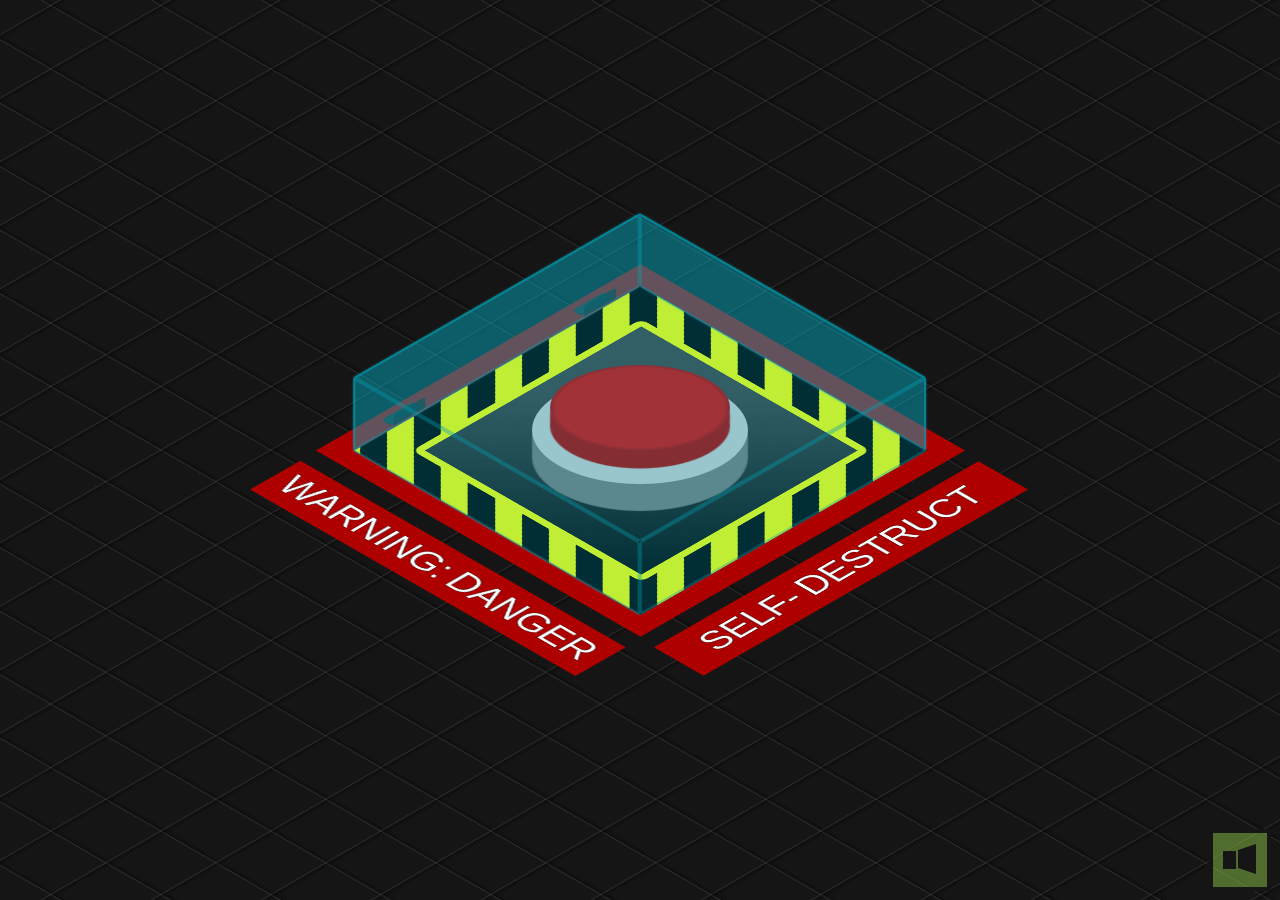
<file: warningcr/index.html>
<!DOCTYPE html>
<html lang="vi">
<head>
    <meta charset="UTF-8">
    <meta http-equiv="X-UA-Compatible" content="IE=edge">
    <meta name="viewport" content="width=device-width, initial-scale=1.0">
    <title>My Love</title>
    <link rel="stylesheet" href="main.css">
    <link rel="Website Icon" href="pngegg (1).png" type="png">
</head>
<body>
    <div class="grid"></div>

    <div class="warning"></div>

    <div class="base">
        <button id="activate">
            <span></span>
        </button>
    </div>

    <div class="box opened" id="cover">
        <div></div>
        <div></div>
        <div></div>
        <div></div>
        <div></div>
        <div></div>
        <span></span><span></span>
    </div>

    <div class="hinges"></div>

    <div class="text">
        SELF-&thinsp;DESTRUCT
    </div>
    
    <div id="panel2">
        <div id="msg">YOUR ANSWER IS FALSE</div>
        <span id="again">AGAIN PLEASE</span>
    </div>


    <div id="panel">
        <div id="msg">ANSWER NOW</div>
        <div id="time">9</div>
        <span id="abort"><a href="index2.html">YES</a></span>
        <span id="no">NO</span>
        <span id="detonate">Bấm Yes kìa ngu thế</span>
    </div>

    <div id="turn-off"></div>
    <div id="closing"></div>

    <div id="restart"><button id="reload"></button></div>

    <div id="mute"></div>

    <audio id="alarm">
        <source src="y2mate.com - Nhạc Chuông    tiếng còi cảnh báo.mp3" type="audio/mpeg">
    </audio>
    
    <script src="main.js"></script>

</body>
</html>
</file>
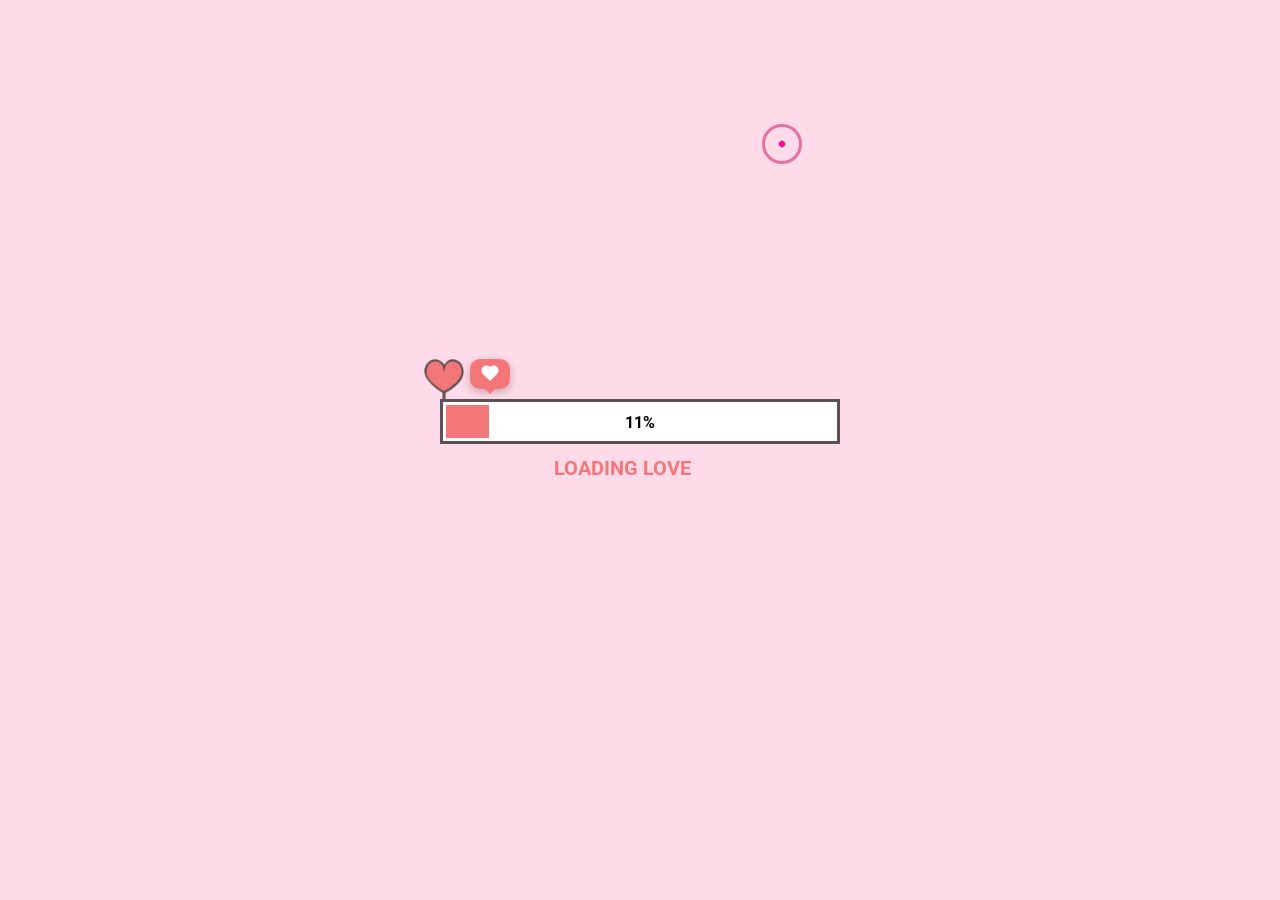
<file: index2.html>
<!DOCTYPE html>
<html lang="en">
<head>
    <meta charset="UTF-8">
    <meta name="viewport" content="width=device-width, initial-scale=1.0">
    <link rel="stylesheet" href="style1.css">
    <script src="app.js" defer></script>
    <title>Love</title>
</head>
<body class="post-template-default single single-post postid-12802 single-format-standard"data-aos-easing="ease" data-aos-duration="400" data-aos-delay="0">
    <div class="mouse-cursor cursor-outer cursor-hover" style="visibility: visible; transform: translate(781px, 143px);"></div>
    <div class="mouse-cursor cursor-inner cursor-hover"  style="visibility: visible; transform: translate(781px, 143px);"></div>
    
    <div class="loading">
        <div class="boxHeartImg">
            <div class="heartItem item1">
                <img src="./image1/heart.png" alt="">
            </div>
            <div class="heartItem item2">
                <img src="./image1/heart.png" alt="">
            </div>              
            <div class="heartItem item3">
                <img src="./image1/heart.png" alt="">
            </div>
        </div>
        <div class="heartBox">
            <div class="heart"></div>
        </div>
        <div class="progress-bar">
            <div class="progress"></div>
            <div class="percent">100%</div>
        </div>
        <h2 class="textBox">
            <span class="textLoad">loading love</span>
            <span class="cricle1">.</span>
            <span class="cricle2">.</span>
            <span class="cricle3">.</span>
        </h2>
        <div class="buttonCLick">
            <img src="./image1/cursor.png" alt="">
            <div class="button">
                <p class="textBtn"></p>
            </div>
        </div>
    </div>
</body>
<script>
    document.addEventListener("mousemove", function(event) {
    var outerCursor = document.querySelector(".cursor-outer");
    var innerCursor = document.querySelector(".cursor-inner");

    outerCursor.style.transform = "translate(" + event.clientX + "px, " + event.clientY + "px)";
    innerCursor.style.transform = "translate(" + event.clientX + "px, " + event.clientY + "px)";
});

document.addEventListener("mouseover", function(event) {
    var hoverCursor = document.querySelectorAll(".cursor-hover");

    hoverCursor.forEach(function(cursor) {
        cursor.classList.add("cursor-hover");
    });
});

document.addEventListener("mouseout", function(event) {
    var hoverCursor = document.querySelectorAll(".cursor-hover");

    hoverCursor.forEach(function(cursor) {
        cursor.classList.remove(".cursor-hover");
    });
});
</script>
</html>
</file>
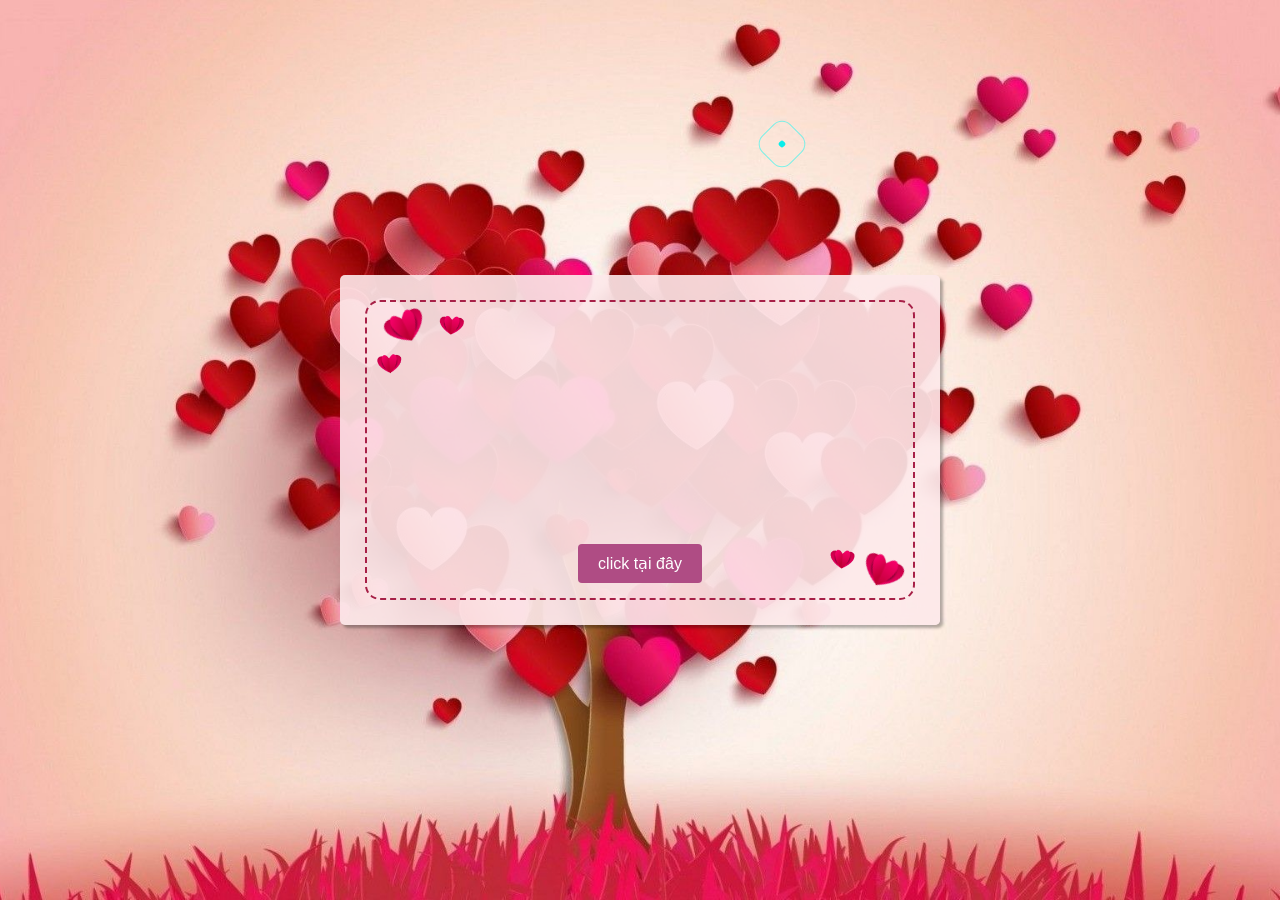
<file: mail.html>
<!DOCTYPE html>
<html lang="en">
<head>
    <meta charset="UTF-8">
    <meta http-equiv="X-UA-Compatible" content="IE=edge">
    <meta name="viewport" content="width=device-width, initial-scale=1.0">
    <link rel="website icon" type="png" href="image/traitym.png">
    <link rel="stylesheet" href="mail.css">
    <title>Gửi em!</title>
    <link rel="stylesheet" href="https://cdnjs.cloudflare.com/ajax/libs/font-awesome/6.3.0/css/all.min.css" integrity="sha512-SzlrxWUlpfuzQ+pcUCosxcglQRNAq/DZjVsC0lE40xsADsfeQoEypE+enwcOiGjk/bSuGGKHEyjSoQ1zVisanQ==" crossorigin="anonymous" referrerpolicy="no-referrer" />
</head>
<body class="post-template-default single single-post postid-12802 single-format-standard"data-aos-easing="ease" data-aos-duration="400" data-aos-delay="0"> 
    <div class="mouse-cursor cursor-outer cursor-hover" style="visibility: visible; transform: translate(781px, 143px);"></div>
    <div class="mouse-cursor cursor-inner cursor-hover"  style="visibility: visible; transform: translate(781px, 143px);"></div>

    <div class="warpper preloading">
        <div class="box">
            <div class="mail">
                <div class="heart">
                    <img src="image/tym.png" alt="">
                    <img src="image/tym.png" alt="">
                    <img src="image/tym.png" alt="">
                    <img src="image/tym.png" alt="">
                    <img src="image/tym.png" alt="">
                </div>
                <div class="content">
                    <div class="title">
                        <h2>Gửi em!</h2>
                    </div>
                    <p>
                        Cậu vẫn luôn không biết được tình cảm tôi 
                        dành cho cậu. Tôi thích cậu có trời biết,
                         đất biết, mọi người đều biết chỉ có riêng 
                         câu là không biết, cậu có bao giờ nghĩ cậu
                          ngốc nghếch lắm không? Lúc cậu vui, cậu sẽ 
                          nói chuyện vui vẻ với tôi, lúc cậu buồn thì 
                          tôi lại chẳng dám hé răng nửa lời hỏi han. Làm 
                          bạn với cậu là điều mà tôi hận nhất trong cuộc đời. 
                          Tới bao giờ tôi mới có đủ can đảm phá vỡ cái vỏ bọc 
                          mang tên tình bạn này mà bày tỏ tình cảm của tôi với cậu?
                    </p>
                    <button class="custom-button" class="animate-button"
                     style="display:block; margin:0 auto;">click tại đây</button>
                </div>
            </div>
        </div>
        <div class="loader-wrapper">
            <div class="loader">
                <div class="inner one" style="--i:1;"></div>
                <div class="inner two" style="--i:1;"></div>
                <div class="inner three" style="--i:1;"></div>
                <div class="box-heart">
                    <div class="heartLoader"></div>
                </div>
            </div>
        </div>
    </div>
    <audio src="sound/Chi-Muon-Ben-Em-That-Gan.mp3" autoplay></audio>
</body>
<script type="text/javascript" src="https://code.jquery.com/jquery-3.6.3.min.js"></script>
    <script>
        $(window).on('load', function(event){
        $('body').removeClass('preloading');
        $('.loader-wrapper').delay(1000).fadeOut('fast');
    });
    </script>
    <script>
        document.addEventListener("mousemove", function(event) {
        var outerCursor = document.querySelector(".cursor-outer");
        var innerCursor = document.querySelector(".cursor-inner");
    
        outerCursor.style.transform = "translate(" + event.clientX + "px, " + event.clientY + "px)";
        innerCursor.style.transform = "translate(" + event.clientX + "px, " + event.clientY + "px)";
    });
    
    document.addEventListener("mouseover", function(event) {
        var hoverCursor = document.querySelectorAll(".cursor-hover");
    
        hoverCursor.forEach(function(cursor) {
            cursor.classList.add("cursor-hover");
        });
    });
    
    document.addEventListener("mouseout", function(event) {
        var hoverCursor = document.querySelectorAll(".cursor-hover");
    
        hoverCursor.forEach(function(cursor) {
            cursor.classList.remove(".cursor-hover");
        });
    });
    </script>
    <script src="script.js"></script>
</html>
</file>
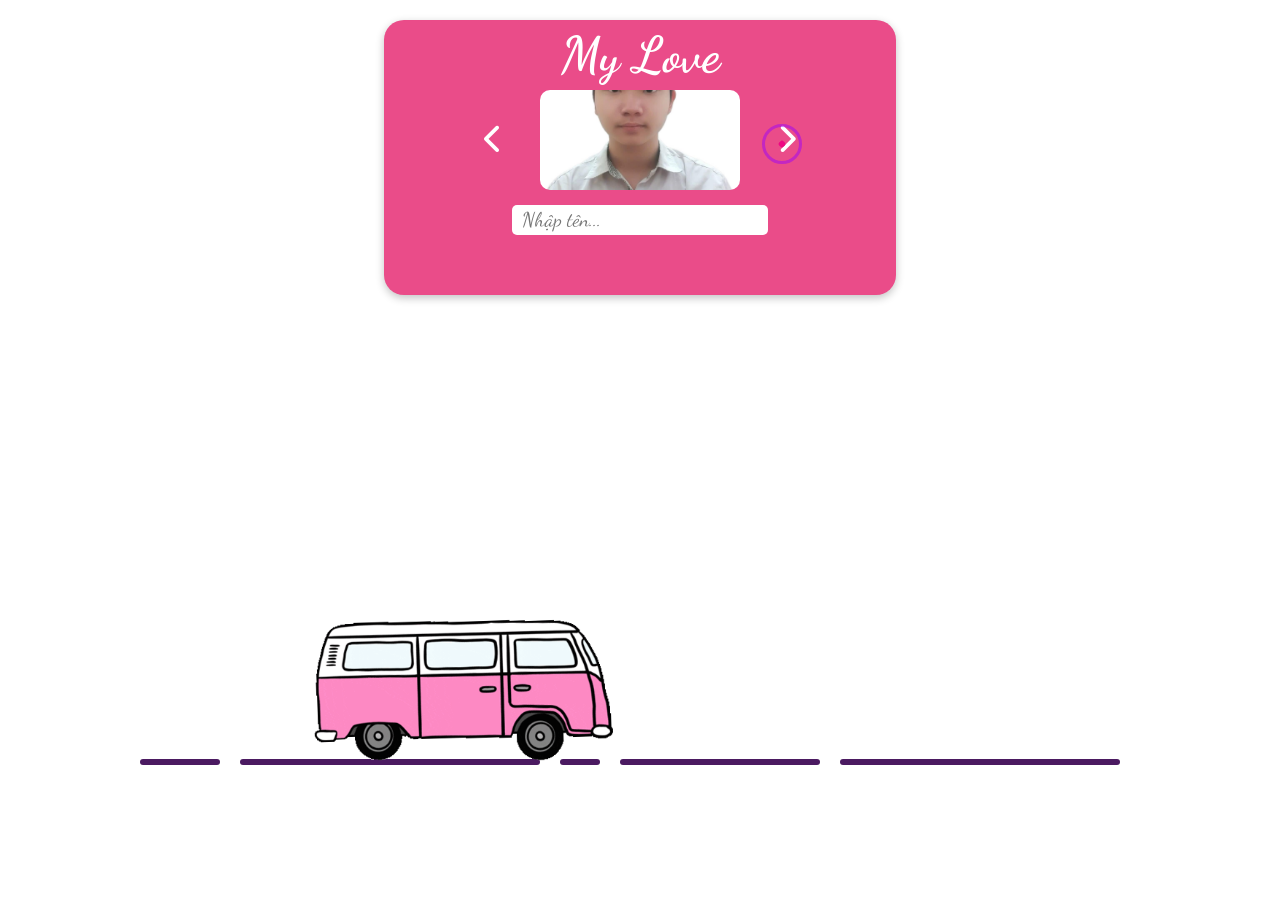
<file: love/love.html>
<!DOCTYPE html>
<html lang="en">
<head>
    <meta charset="UTF-8">
    <meta name="viewport" content="width=device-width, initial-scale=1.0">
    <link rel="stylesheet" href="love.css">
    <title>Love</title>
    <link rel="stylesheet" href="https://cdnjs.cloudflare.com/ajax/libs/font-awesome/6.4.2/css/all.min.css" integrity="sha512-z3gLpd7yknf1YoNbCzqRKc4qyor8gaKU1qmn+CShxbuBusANI9QpRohGBreCFkKxLhei6S9CQXFEbbKuqLg0DA==" crossorigin="anonymous" referrerpolicy="no-referrer" />
</head>
<body class="post-template-default single single-post postid-12802 single-format-standard"data-aos-easing="ease" data-aos-duration="400" data-aos-delay="0">
    <div class="mouse-cursor cursor-outer cursor-hover" style="visibility: visible; transform: translate(781px, 143px);"></div>
    <div class="mouse-cursor cursor-inner cursor-hover"  style="visibility: visible; transform: translate(781px, 143px);"></div>

    <div class="wrapper">
        <!-- <img src="../thư love.png" alt=""> -->
        <div class="formInput">
            <div class="boxHands">
                <div class="handsCat">
                    <img src="../image1/handsCat.png" alt="">
                </div>
                <h1>My Love</h1>
            </div>
            <div class="boxSlider">
                    <div class="listSlider">
                        <div class="slider">
                            <img src="../image1/image.jpg" alt="">  <!-- thay ảnh muốn thay -->
                        </div>
                        
                        <div class="slider">
                            <img src="../image1/368575094_313880778261471_1439238047691705547_n.png" alt="">  <!-- thay ảnh muốn thay -->
                        </div>

                        <div class="slider">
                            <img src="../image1/396419832_344855244729845_1848420958980414552_n.png" alt="">  <!-- thay ảnh muốn thay -->
                        </div>
                        <div class="slider">
                            <img src="../image1/f06a8e9c7ee5d7bb8ef4.jpg" alt="">  <!-- thay ảnh muốn thay -->
                        </div>
                        <div class="slider">
                            <img src="../image1/6b3bcc63cac71d9944d6.jpg" alt="">  <!-- thay ảnh muốn thay -->
                        </div>
                        
                        <div class="slider">
                            <img src="../image1/512d73a0504b8615df5a (1).jpg" alt="">  <!-- thay ảnh muốn thay -->
                        </div>

                        <div class="slider">
                            <img src="../image1/Screenshot 2023-11-12 193209.png" alt="">  <!-- thay ảnh muốn thay -->
                        </div>
                        <div class="slider">
                            <img src="../image1/Screenshot 2023-11-12 193616.png" alt="">  <!-- thay ảnh muốn thay -->
                        </div>
                    </div>
                <div class="left">
                    <i class="fa-solid fa-chevron-left"></i>
                </div>
                <div class="right">
                    <i class="fa-solid fa-chevron-right"></i>
                </div>
            </div>
            <div class="boxHandsInput">
                <div class="handsCatImgInput">
                    <img src="../image1/handsCat.png" alt="">
                </div>
                <input type="text" id="inputField" placeholder="Nhập tên..." readonly>
            </div>
            <div class="buttonLove">
                <div class="cricleBtn"></div>
                <div class="button"></div>
            </div>
        </div>
        <div class="boxLine">
            <div class="boxCar">
                <img src="../image1/car.gif" alt="">
            </div>
            <div class="boxHeart">
                <div class="heart1"></div>
                <div class="heart2"></div>
                <div class="heart3"></div>
                <div class="heart4"></div>
                <div class="heart5"></div>
                <div class="heart6"></div>
            </div>
            <div class="ground-line">
                <div>
                    <span class="line1"></span>
                    <span class="line2"></span>
                    <span class="line3"></span>
                    <span class="line4"></span>
                    <span class="line5"></span>
                    <span class="line1"></span>
                    <span class="line2"></span>
                    <span class="line3"></span>
                    <span class="line4"></span>
                    <span class="line5"></span>
                </div>
              </div>
        </div>
    </div>
    <div class="loadingLove">
        <div class="rhombus">
            <div class="circle1"></div>
            <div class="circle2"></div>
        </div>
    </div>

    <div class="wrapperLetterForm">
        <div class="boxLetter">
            <i class="fa-solid fa-xmark"></i>
            <div class="formLetter">
                <div class="heartLetter">
                    <div class="heartLetterItem"></div>
                </div>
                <div class="heartLetter">
                    <div class="heartLetterItem"></div>
                </div>
                
                <div class="wrapperLetter">
                    <div class="giftbox">
                        <div class="img">
                            <img src="../image1/giftbox.png" alt="">
                        </div>
                    </div>
                    <div class="textLetter">
                        
                        <h2></h2>
                        <p class="contentLetter"></p>
                        <div class="heartAnimation">
                            <img src="../image1/heartAnimation.gif" alt="">
                        </div>
                        <button class="codepro-bubbly-button" target="blank" title="nguyentien" onclick="window.open('../warningcr/index.html')">Ở đây có bất ngờ nha<33</button> <!-- đường link dẫn nút button(warningcr)-->
                     -----------------------------
                     <button class="codepro-bubbly-button" target="blank" title="nguyentien" onclick="window.open('../pháo hoa/index.html')">Muốn xem pháo hoa không nè!!!</button> <!-- đường link dẫn nút button(code pháo hoa)-->
                    </div>
                    <div class="mewmew1">
                        <img src="../image1/mewmew.gif" alt="">
                    </div>
                    <div class="mewmew2">
                        <img src="../image1/mewmew.gif" alt="">
                    </div>
                </div>
            </div>
            <div class="before"></div>
        </div>
    </div>
    <audio src="../sound/See-Tinh.mp3" autoplay></audio>
</body>
<script>
    button.addEventListener("click", function(){
    button.style.transform = "scale(0.8)";
    setTimeout(()=>{
        button.style.transform = "scale(1)";
        window.location.href = "./warningcr/index.html"
    },200)
})
</script>
<script>
    var animateButton = function(e) {
	e.preventDefault;
	e.target.classList.remove('animate');
	e.target.classList.add('animate');
	setTimeout(function() {
		e.target.classList.remove('animate');
	}, 700);
};
var bubblyButtons = document.getElementsByClassName("bubbly-button");
for (var i = 0; i < bubblyButtons.length; i++) {
	bubblyButtons[i].addEventListener('click', animateButton, false);
}
</script>
<script type="text/javascript" src="https://code.jquery.com/jquery-3.6.3.min.js"></script>
<script>
    $(window).on('load', function(event){
    $('body').removeClass('preloading');
    $('.loadingLove').delay(1000).fadeOut('fast');

        
    function getHeart(e){
        let ele = document.createElement("div");
        ele.className = "element"
        document.querySelector("body").prepend(ele)
        ele.style.left = e.clientX + 'px';
        ele.style.top = e.clientY -10 +'px';
        setTimeout(()=>{
            let text = document.querySelectorAll(".element")[0],
            directionX = Math.random() < .5 ? -1 : 1,
            directionY = Math.random() < .5 ? -1 : 1

            text.style.left = parseInt(text.style.left) - (directionX * (Math.random() * 100)) + 'px';
            text.style.top = parseInt(text.style.top) - (directionY * (Math.random() * 100)) + 'px';
            text.style.opacity = 0;
            text.style.transform = 'scale(0.4)'
            text.innerHTML = "💗"
            text.style.zIndex = "100"

            setTimeout(()=>{
                ele.remove()
            },1000)
        },10)
    }
    document.onmousemove = function(e){
        getHeart(e)
    }
    document.onclick = function(e){
        let ele = document.createElement("div");
        ele.className = "heartRain"
        document.querySelector("body").prepend(ele);
        ele.style.left = e.clientX -10 + 'px';
        ele.style.top = e.clientY -10 +'px';
        ele.innerHTML = "💗"
        setTimeout(()=>{
            ele.style.top = "calc(85% - 25px)"
        },100)
        setTimeout(()=>{
            ele.style.opacity = 0
        },3000)
        setTimeout(()=>{
            ele.remove()
        },4000)
    }
    document.onmousedown = (e)=>{
        getHeart(e)
    }

    const inputField = document.getElementById('inputField');
    const textToType = "Tên nè❤";// thay tên ở đây
    const typingSpeed = 100; // milliseconds per character

    let charIndex = 0;
    function typeText() {
        if (charIndex < textToType.length) {
            inputField.value += textToType.charAt(charIndex);
            charIndex++;
            setTimeout(typeText, typingSpeed);
        }
        if(inputField.value.length == textToType.length){
            setTimeout(()=>{
                document.querySelector(".buttonLove").style.transform = "translateY(0%)";
                document.querySelector(".cricleBtn").style.transform = "scale(0.1)"
            },1000)
            setTimeout(()=>{
                document.querySelector(".cricleBtn").style.transform = "scale(1)"
                document.querySelector(".cricleBtn").innerHTML = "💗"
            },2000)
            setTimeout(()=>{
                document.querySelector(".buttonLove").style.width = "120px"
                document.querySelector(".button").style.transform = "translateX(25px)"
            },2500)
            setTimeout(()=>{
                document.querySelector(".button").style.width = "calc(100% - 25px)"
                document.querySelector(".button").style.height = "10px"
            },3000)
            setTimeout(()=>{
                document.querySelector(".button").style.height = "30px"
            },3500)
            setTimeout(()=>{
                document.querySelector(".button").innerHTML = "Nhận thư"
            },4000)
        }
    }

    setTimeout(()=>{
        typeText();
    }, 11500)
    });

    // .textLetter text h2
    let indexText = 0;
    let textLetter = document.querySelector('.textLetter h2');
    const textLetterH2 = "Gửi em!";
    let timoutTextLetter;

    function textCharLetter(){
        if (indexText < textLetterH2.length) {
            textLetter.textContent += textLetterH2[indexText];
            indexText++;
            setTimeout(indexText, 100);
        }
        else{
            clearInterval(timoutTextLetter);
            setTimeout(()=>{
                funcTimeoutLetterContent()
            },500)
        }
    }
    function funcTimeoutLetter(){
        indexText = 0; // Reset indexText
        textLetter.textContent = ''; // Xóa nội dung hiện tại của textLetter
        clearInterval(timoutTextLetter);
        timoutTextLetter =  setInterval(()=>{
                textCharLetter();
            }, 200)
    }

    // chữ của thư bạn muốn gửi
    let indexTextContent = 0;
    let textLetterContent = document.querySelector('.contentLetter');
    const textLetterP = "Có Cái Nịt Em nhá'hahahahahah!!!!";
    let timoutTextLetterContent;
    function textCharLetterContent(){
        if (indexTextContent < textLetterP.length) {
            textLetterContent.textContent += textLetterP[indexTextContent];
            indexTextContent++;
            setTimeout(indexTextContent, 100);
        }
        else{
            clearInterval(timoutTextLetterContent)

        }
    }
    function funcTimeoutLetterContent(){
        indexTextContent = 0; // Reset indexTextContent
        textLetterContent.textContent = ''; // Xóa nội dung hiện tại của textLetter
        clearInterval(timoutTextLetterContent);
        timoutTextLetterContent =  setInterval(()=>{
            textCharLetterContent();
            }, 100)
    }
    //end 
    document.querySelector(".boxSlider .right").addEventListener("click", function(){
        var slider = document.querySelectorAll(".slider")
        document.querySelector(".listSlider").appendChild(slider[0])
    })
    document.querySelector(".boxSlider .left").addEventListener("click", function(){
        var slider = document.querySelectorAll(".slider")
        document.querySelector(".listSlider").prepend(slider[slider.length -1])
    })

    document.querySelector(".buttonLove").addEventListener("click", function(){
        let timeout = setInterval(()=>{
            var letters = document.createElement("div");
            letters.className = "letters"
            letters.innerHTML = '<img src="../image1/letters.png" alt="">';
            document.querySelector("body").prepend(letters)
            let left = Math.floor(Math.random() * 100);
            let rotate = Math.floor(Math.random() * 360);
            letters.style.left = left + "%";
            letters.style.top = "-10%";
            letters.style.transform = `rotate(${rotate}deg)`;
            setTimeout(()=>{
                letters.style.top = "100%";
            },1000)
            setTimeout(()=>{
                letters.remove()
            },11000)
            document.querySelectorAll(".letters").forEach((item)=>{
                item.addEventListener("click", function(){
                    clearInterval(timeout)
                    $(".wrapperLetterForm").fadeIn()
                    funcTimeoutLetter();
                    
                })
            })
        },500)
    })

    document.querySelector(".fa-xmark").addEventListener("click", function(){
        indexTextContent = 0; // Reset indexTextContent
        textLetterContent.textContent = ''; // Xóa nội dung hiện tại của textLetter
        clearInterval(timoutTextLetterContent)
        $(".wrapperLetterForm").fadeOut()
    })
</script>
<script>
    document.addEventListener("mousemove", function(event) {
    var outerCursor = document.querySelector(".cursor-outer");
    var innerCursor = document.querySelector(".cursor-inner");

    outerCursor.style.transform = "translate(" + event.clientX + "px, " + event.clientY + "px)";
    innerCursor.style.transform = "translate(" + event.clientX + "px, " + event.clientY + "px)";
});

document.addEventListener("mouseover", function(event) {
    var hoverCursor = document.querySelectorAll(".cursor-hover");

    hoverCursor.forEach(function(cursor) {
        cursor.classList.add("cursor-hover");
    });
});

document.addEventListener("mouseout", function(event) {
    var hoverCursor = document.querySelectorAll(".cursor-hover");

    hoverCursor.forEach(function(cursor) {
        cursor.classList.remove(".cursor-hover");
    });
});
</script>
</html>
</file>
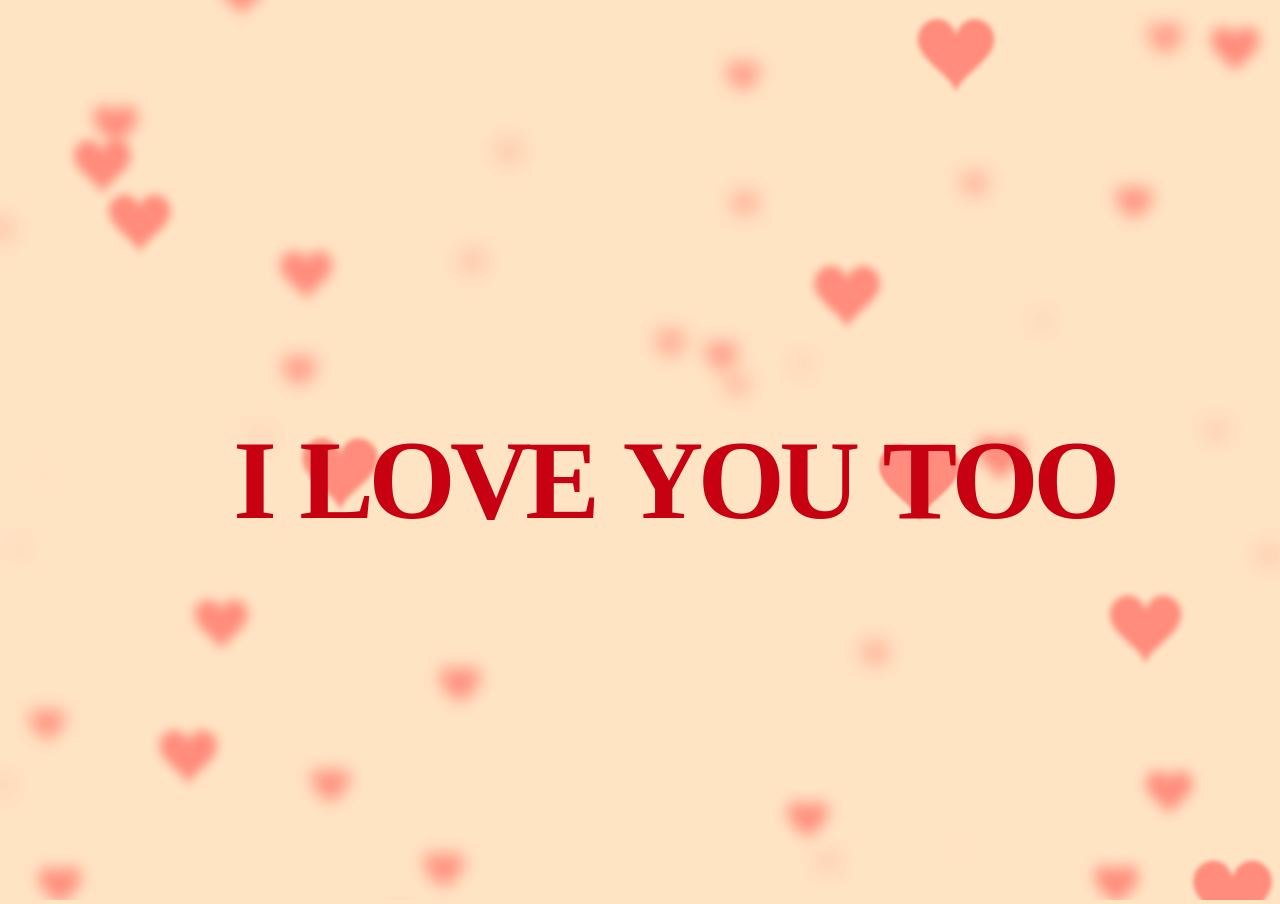
<file: warningcr/index2.html>
<!DOCTYPE html>
<html lang="vi">
<head>
    <meta charset="UTF-8">
    <meta http-equiv="X-UA-Compatible" content="IE=edge">
    <meta name="viewport" content="width=device-width, initial-scale=1.0">
    <title>My Love</title>
    <link rel="stylesheet" href="main2.css">
    <link rel="Website Icon" href="pngegg (1).png" type="png">
</head>
<body>
    <canvas></canvas>
    
    <h1 aria-label="Sarah Fossheim">
      <span aria-hidden="true">
        <span style="--index: 1s">I</span>
      </span>  
        <span aria-hidden="true" class="spacing"  style="--index: 1.1"></span>
      <span aria-hidden="true">
        <span style="--index: 1.2s">L</span>
        <span style="--index: 1.3s">O</span>
        <span style="--index: 1.4s">V</span>
        <span style="--index: 1.5s">E</span>
      </span>  
        <span aria-hidden="true" class="spacing"  style="--index: 1.6"></span>
      <span aria-hidden="true">
        <span style="--index: 1.7s">Y</span>
        <span style="--index: 1.8s">O</span>
        <span style="--index: 1.9s">U</span>
      </span>  
        <span aria-hidden="true" class="spacing"  style="--index: 2"> </span>
      <span aria-hidden="true">
        <span style="--index: 2.1s">T</span>
        <span style="--index: 2.2s">O</span>
        <span style="--index: 2.3s">O</span>
      </span>
    
      <audio src="../warningcr/y2mate.com - SƠN TÙNG MTP  CÓ CHẮC YÊU LÀ ĐÂY  OFFICIAL MUSIC VIDEO.mp3" autoplay controls hidden>
      </audio>
    
    
    <script src="main2.js"></script>
</body>
</html>
</file>
<file: warningcr/main.css>
body {
	margin: 0;
	padding: 0;
	width: 100vw;
	height: 100vh;
	display: flex;
	justify-content: center;
	align-items: center;
	overflow: hidden;
	background-color: #151515;
}

.base {
	background: #cacaca;
	width: 20vmin;
	border-radius: 27vmin;
	box-shadow: 0 6vmin 0.15vmin 0vmin #777, 0 4vmin 0.15vmin 0vmin #777, 0 2vmin 0.15vmin 0vmin #777;
	padding: 0vmin 2vmin 2vmin 2vmin;
	z-index: 1;
	transform: rotateX(60deg) rotateZ(0deg);
	margin-top: -4.5vmin;
	height: 22vmin;
}

button#activate {
	background: #d60505;
	border: 0;
	width: 20vmin;
	height: 19vmin;
	border-radius: 100%;
	position: relative;
	cursor: pointer;
	outline: none;
	z-index: 2;
	box-shadow: 0 4vmin 0.15vmin 0vmin #af0000, 0 2vmin 0.15vmin 0vmin #af0000;
	top: -2.5vmin;
	border: 0.5vmin solid #af0000a1;
	transition: all 0.25s ease 0s;
}

button#activate:hover {
	box-shadow: 0 3vmin 0.15vmin 0vmin #af0000, 0 1vmin 0.15vmin 0vmin #af0000;
	top: -1.5vmin;
	transition: all 0.5s ease 0s;
}
button#activate:active, button#activate.pushed {
	box-shadow: 0 1vmin 0.15vmin 0vmin #af0000, 0 1vmin 0.15vmin 0vmin #af0000;
	top: 0.5vmin;
	transition: all 0.25s ease 0s;
}
button#activate.pushed {
	box-shadow: 0 0 20px 10px #ff3c3c, 0 0 100px 50px #ff2828;
	background: #ff0000;
	border-bottom: 3px solid #00000020;
}


.box {
	transform: rotateX(-35deg) rotateY(45deg) rotateZ(0deg) rotate3d(1, 0, 0, 90deg);
	transform-origin: center top;
	transform-style: preserve-3d;
	width: 45vmin;
	position: absolute;
	z-index: 5;
	margin-top: 27vmin;
	transition: transform 1s ease 0s;
	cursor: pointer;
	height: 45vmin;
	margin-left: -32vmin;
}

.box.opened {
  transform: rotateX(-35deg) rotateY(45deg) rotateZ(0deg) rotate3d(1, 0, 0, 180deg);
}

.box div {
	position: absolute;
	width: 45vmin;
	height: 45vmin;
	background: #00bcd47d;
	opacity: 0.5;
	border: 3px solid #00a4b9;
	border-radius: 3px;
	box-sizing: border-box;
	box-shadow: 0 0 3px 0 #00bcd48a;
}

.box > div:nth-child(1) {
	opacity: 0;
}
.box > div:nth-child(2) {
	transform: rotateX(90deg) translate3d(0px, 5vmin, 5vmin);
	height: 10vmin;
}
.box > div:nth-child(3) {
	transform: rotateX(0deg) translate3d(0, 0, 10vmin);
}
.box > div:nth-child(4) {
	transform: rotateX(270deg) translate3d(0px, -5vmin, 40vmin);
	height: 10vmin;
}
.box > div:nth-child(5) {
	transform: rotateY(90deg) translate3d(-5vmin, 0, 40vmin);
	width: 10vmin;
}
.box > div:nth-child(6) {
	transform: rotateY(-90deg) translate3d(5vmin, 0vmin, 5vmin);
	width: 10vmin;
}




.grid {
	background:repeating-linear-gradient(150deg, rgba(255,255,255,0) 0, rgba(255,255,255,0) 49px, rgb(255 255 255 / 10%) 50px ,rgb(0 0 0 / 30%) 51px , rgba(255,255,255,0) 55px ), repeating-linear-gradient(30deg, rgba(255,255,255,0) 0, rgba(255,255,255,0) 49px, rgb(255 255 255 / 10%) 50px ,rgb(0 0 0 / 30%) 51px , rgba(255,255,255,0) 55px );
	position: fixed;
	width: 200vw;
	height: 150vh;
}


.warning {
	position: absolute;
	z-index: 0;
	width: 45vmin;
	height: 45vmin;
	background: repeating-linear-gradient(-45deg, black, black 3vmin, yellow 3vmin, yellow 6vmin);
	transform: rotateX(-35deg) rotateY(45deg) rotateZ(0deg) rotate3d(1, 0, 0, 90deg);
	box-shadow: 0 0 0 3vmin #af0000;
}

.warning:before {
	content: "";
	width: 80%;
	height: 80%;
	background: linear-gradient(45deg, #000000 0%, #414141 74%);
	float: left;
	margin-top: 10%;
	margin-left: 10%;
	border: 1vmin solid yellow;
	border-radius: 1vmin;
	box-sizing: border-box;
}

.warning:after {
	content: "WARNING:\2009 DANGER";
	color: white;
	transform: rotate(90deg);
	float: left;
	background: #af0000;
	position: absolute;
	bottom: 18.5vmin;
	left: -35vmin;
	font-size: 5vmin;
	font-family: Arial, Helvetica, serif;
	width: 49vmin;
	text-align: center;
	padding: 1vmin;
	text-shadow: 0 0 1px #000, 0 0 1px #000, 0 0 1px #000;
}





.hinges {
  position: absolute;
	z-index: 3;
	transform: rotateX(-35deg) rotateY(45deg) rotateZ(0deg) rotate3d(1, 0, 0, 90deg);
}


.hinges:before, .hinges:after {
	content: "";
	background: #2b2b2b;
	width: 5vmin;
	height: 1.5vmin;
	position: absolute;
	margin-top: -24.5vmin;
	z-index: 5;
	border: 2px solid #00000010;
	border-radius: 5px 5px 0 0;
	box-sizing: border-box;
	margin-left: -16.25vmin;
}
.hinges:after {
  margin-left: 13.75vmin;
  margin-top: -24.5vmin;
}


.box > span:before, .box > span:after {
	content: "";
	width: 5vmin;
	height: 1.5vmin;
	background: #103e4480;
	position: absolute;
	margin-left: 6vmin;
	border-radius: 0 0 5px 5px;
}
.box > span:after  {
  margin-left: 36vmin;
}

.box > span {
  transform: rotateX(89deg) translate(0.3vmin, 0.3vmin);
  position: absolute;
}





.text {
	position: absolute;
	margin-top: 55vmin;
	color: white;
	font-family: Arial, Helvetica, serif;
	font-size: 5vmin;
	text-shadow: 0 0 1px #000, 0 0 1px #000, 0 0 1px #000;
	perspective-origin: left;
	background: #af0000;
	padding: 1vmin;
	transform: rotateX(-35deg) rotateY(45deg) rotateZ(0deg) rotate3d(1, 0, 0, 90deg) translate(33.5vmin, -2vmin);
	text-align: center;
	width: 49vmin;
	
}

div#panel:before {
	content: "YÊU TAO KHÔNG!!!";
	top: 3vmin;
	position: relative;
	font-size: 8vmin;
	width: 100vw;
	left: 0;
	z-index: 6;
	text-shadow: 0 0 1px #fff, 0 0 3px #fff;
	border-bottom: 1vmin dotted #fff;
}

#panel {
	position: absolute;
	background: #ff0000d0;
	color: #ffffff;
	font-family: Arial, Helvetica, serif;
	width: 90vmin;
	box-sizing: border-box;
	font-size: 3.25vmin;
	padding: 1vmin 2vmin;
	height: 60vmin;
	box-shadow: 0 0 0 100vmin #ff000060, 0 0 0 5vmin #ff000060;
	z-index: 5;
	display: none;
	text-align: center;
	text-shadow: 0 0 1px #fff, 0 0 3px #fff, 0 0 5px #fff;
	animation: warning-ligth 1s 0s infinite;
}

#panel.show {
	display: block !important;
}

#panel2 {
    position: absolute;
	background: #ff0000d0;
	color: #ffffff;
	font-family: Arial, Helvetica, serif;
	width: 90vmin;
	box-sizing: border-box;
	font-size: 3.25vmin;
	padding: 1vmin 2vmin;
	height: 60vmin;
	box-shadow: 0 0 0 100vmin #ff000060, 0 0 0 5vmin #ff000060;
	z-index: 5;
	display: none;
	text-align: center;
	text-shadow: 0 0 1px #fff, 0 0 3px #fff, 0 0 5px #fff;
	animation: warning-ligth 1s 0s infinite;
}

#panel2.show {
    display: block !important;
}

div#panel2::before {
    content: "WARNING";
	top: 3vmin;
	position: relative;
	font-size: 10vmin;
	width: 100vw;
	left: 0;
}

#msg {
	margin-top: 5vmin;
	text-shadow: 0 0 2px #fff;
    font-size: 50px;
}

#time {
	font-size: 10vmin;
	background: #00000080;
	max-width: 35vmin;
	margin: 6vmin auto 5vmin !important;
	position: relative;
	border-radius: 0.25vmin;
	text-shadow: 0 0 3px #000, 0 0 2px #000, 0 0 3px #000, 0 0 4px #000, 0 0 5px #000;
	padding: 1vmin 0;
}

#time:before {
	content: "00:0";
}

#abort {
	background: #ffffffb8;
	color: #d30303;
	cursor: pointer;
	padding: 1vmin 2.75vmin;
	font-size: 6vmin;
	border-radius: 0.25vmin;
	font-weight: bold;
	animation: highlight 1s 0s infinite;
}

#abort:hover {
  background: #ffffff;
	box-shadow: 0 0 15px 5px #fff;
}

#no {
    background: #ffffffb8;
	color: #d30303;
	cursor: pointer;
	padding: 1vmin 2.75vmin;
	font-size: 6vmin;
	border-radius: 0.25vmin;
	font-weight: bold;
	animation: highlight 1s 0s infinite;
}

#no:hover {
    background: #ffffff;
	box-shadow: 0 0 15px 5px #fff;
}

#again {
    background: #ffffffb8;
	color: #d30303;
	cursor: pointer;
	padding: 1vmin 2.75vmin;
	font-size: 6vmin;
	border-radius: 0.25vmin;
	font-weight: bold;
	animation: highlight 1s 0s infinite;
    position: absolute;
    top: 70%;
    right: 22%;
}

#again:hover {
    background: #ffffff;
	box-shadow: 0 0 15px 5px #fff;
}


@keyframes highlight {
	50% { box-shadow: 0 0 15px 5px #fff;}
}








div#turn-off {
	position: fixed;
	background: #ffffff80;
	left: 0;
	width: 100vw;
	height: 0vh;
	z-index: 7;
}

div#turn-off:before, div#turn-off:after {
	content: "";
	position: fixed;
	left: 0;
	top: 0;
	height: 0vh;
	background: #000;
	width: 100vw;
	transition: height 0.5s ease 0s;
}
div#turn-off:after {
	top: inherit;
	bottom: 0;
}


div#turn-off.close {
	height: 100vh;
}

div#turn-off.close:before, div#turn-off.close:after {
	transition: height 0.1s ease 0.1s;
	height: 49.75vh;
}




#time.crono {
	background: #ffffffba;
	transition: background 0.5s ease 0s;
	color: #ff0000;
	text-shadow: 0 0 1px #ffffff, 0 0 2px #ffffff, 0 0 2px #ffffff;
}
#detonate {
	display: none;
	color: #fff;
	z-index: 5;
	font-size: 8vmin;
	font-family: Arial, Helvetica, serif;
	text-shadow: 0 0 1px #fff, 0 0 2px #fff, 0 0 3px #fff;
}	
#detonate.show {
	display: block;
	animation: blink 0.25s 0s infinite;
}	

#abort.hide {
	display: none;
}

#no.hide {
    display: none;
}

#again.hide {
    display: none;
}


@keyframes blink {
	50% { opacity: 0;}
}








#closing {
	width: 100vw;
	height: 100vh;
	left: 0;
	position: absolute;
}

div#closing:before, div#closing:after {
	content: "";
	width: 50vw;
	height: 1.5vh;
	left: -50vw;
	top: 49vh;
	position: absolute;
	background: #000000;
	z-index: 7;
	transition: left 0.2s ease 0s;
}

div#closing:after {
	right: -50vw;
	transition: right 0.2s ease 0s;
	left: initial;
}


div#closing.close:before {
	left: 0;
	transition: left 0.2s ease 0.2s;
}


div#closing.close:after {
	right: 0;
	transition: right 0.2s ease 0.2s;
}



#restart {
	position: absolute;
	z-index: 8;
	display: none;
}
#reload {
	position: absolute;
	z-index: 8;
	width: 10vmin;
	height: 10vmin;
	border-radius: 100%;
	border: 0;
	margin-top: -5vmin;
	margin-left: -2.5vmin;
	opacity: 0;
	cursor: pointer;
	transform: rotate(0deg);
	transition: transform 0.5s ease 0s;
	outline: none;
}
#reload:hover {
	background: #ef0000;
	transform: rotate(360deg);
	transition: transform 0.5s ease 0s;
}
#restart.show { 
	display: block; 
}

#restart.show #reload {  
	animation: refresh 3.5s 0s 1; 
	opacity:1;
}


@keyframes refresh {
		0% { opacity: 0; }
	 50% { opacity: 0; }
	100% { opacity: 1; }
}


button#reload:before {
	content: "";
	width: 6vmin;
	height: 6vmin;
	position: absolute;
	left: 2vmin;
	top: 2vmin;
	border-radius: 100%;
	border: 1vmin solid #000;
	box-sizing: border-box;
	border-bottom-color: transparent;
}

button#reload:after {
	content: "";
	border: 1.25vmin solid transparent;
	border-top: 2vmin solid black;
	position: absolute;
	transform: rotate(40deg) translate(0.5vmin, 1.25vmin);
}





@keyframes warning-ligth {
	 0% { box-shadow: 0 0 0 100vmin #ff000060, 0 0 0 5vmin #ff000060; }
	50% { box-shadow: 0 0 0 100vmin #ff000020, 0 0 0 5vmin #ff000020; }
}



#mute {
    position: absolute;
    bottom: 1vmin;
    right: 1vmin;
    background: #8bc34a80;
    width: 6vmin;
    height: 6vmin;
    cursor: pointer;
    border: 0.5vmin solid #151515;
}
#mute.muted {
    background: #ff000080;
}

#mute:before {
    content: "";
    border: 0.75vmin solid transparent;
    height: 2vmin;
    border-right: 2vmin solid #151515;
    position: absolute;
    border-left-width: 0;
    top: 1.25vmin;
    right: 1.25vmin;
}
#mute:after {
    content: "";
    border: 0vmin solid transparent;
    height: 2vmin;
    border-right: 1.5vmin solid #151515;
    position: absolute;
    top: 2vmin;
    right: 3.5vmin;
}


#abort a {
    text-decoration: none;
    color: #d30303;
}
</file>
<file: style1.css>
@import url('https://fonts.googleapis.com/css2?family=Roboto:wght@500&display=swap');
*{
    padding: 0;
    margin: 0;
    box-sizing: border-box;
}
body{
    background: rgb(255, 218, 232);
    display: flex;
    justify-content: center;
    align-items: center;
    min-height: 100vh;
}
.loading{
    position: relative;
    display: flex;
    justify-content: center;
    align-items: center;
    flex-direction: column;
}
.loading .boxHeartImg{
    position: absolute;
    width: 100%;
    top: -40px;
    display: flex;
    justify-content: space-between;
}
.heartItem.item1{
    position: relative;
    left: -4%;
    transform: scale(0);
}
.heartItem.item2{
    position: relative;
    left: 4%;
    transform: scale(0);
}
.heartItem.item3{
    position: relative;
    right: -6%;
    transform: scale(0);
}
/* animation: love1 5s infinite ease-in 1s; */
/* @keyframes love1{
    0%{
        opacity: 0;
        transform: scale(0.2) rotate(0deg) translate3d(100px, 0, 0);
    }
    50%{
        opacity: 1;
    }
    100%{
        opacity: 0;
        transform: scale(0.8) rotate(-40deg) translate3d(-50px, -400px, 0);
    }
} */
@keyframes heartScale{
    0%{
        transform: scale(0);
    }
    30%{
        transform: scale(1.2);
    }
    50%,100%{
        transform: scale(1);
    }
}
.heartItem.item1 img{
    width: 40px;
}
.heartItem.item2 img{
    width: 50px;
    transform: translateY(-10px);
}
.heartItem.item3 img{
    width: 60px;
    transform: translateY(-20px);
}
.heartItem::before{
    position: absolute;
    content: '';
    width: 3px;
    height: 40px;
    background-color: rgb(91,81,84);
    left: 51%;
    top: 10px;
    transform: translateX(-50%);
    z-index: -1;
}
.progress-bar{
    position: relative;
    width: 400px;
    height: 45px;
    background: #fff;
    padding: 3px;
    border: 3px solid rgb(91,81,84);
    display: flex;
}
.progress{
    width: 0px;
    height: 100%;
    background-color: rgb(244,118,121);
    left: 0;
    transition: 0.1s;
}
.percent{
    position: absolute;
    top: 50%;
    left: 50%;
    transform: translate(-50%, -50%);
    font-weight: bold;
    font-family: 'Roboto', sans-serif;
}
.loading .textBox{
    transition: 0.5s;
    margin-top: 10px;
}
.loading .textLoad{
    font-family: 'Roboto', sans-serif;
    color: rgb(244,118,121);
    font-family: 500;
    font-size: 20px;
    text-transform: uppercase;
}
.loading h2 .cricle1, .cricle2, .cricle3{
    color: rgb(244,118,121);
    opacity: 0;
}
.cricle1{
    animation: 1s .25s cricle linear infinite;
}
.cricle2{
    animation: 1s .5s cricle linear infinite;
}
.cricle3{
    animation: 1s .75s cricle linear infinite;
}
@keyframes cricle{
    0%{
        opacity: 0;
    }
    50%{
        opacity: 1;
    }
    100%{
        opacity: 0;
    }
}
.button{
    position: relative;
    width: 10px;
    height: 10px;
    background: #fff;
    border-radius: 50%;
    transition: 0.5s;
    transform: scale(0);
    display: flex;
    justify-content: center;
    align-items: center;
    font-family: 'Roboto', sans-serif;
    cursor: pointer;
    font-weight: bold;
    letter-spacing: 1px;
}
.buttonCLick{
    position: relative;
    display: flex;
    height: 40px;
    align-items: center;
    margin-top: -20px;
    filter: drop-shadow(rgba(0, 0, 0, 0.25) 1.95px 1.95px 2.6px);
}
.buttonCLick img{
    opacity: 0;
    width: 25px;
    position: absolute;
    margin-left: -20px;
    transform: translateX(-20px) rotate(90deg);
    animation: 1s cursor infinite linear;
}
@keyframes cursor{
    0%{
        transform: translateX(-20px) rotate(90deg);
    }
    50%{
        transform: translateX(-10px) rotate(90deg);
    }
}
.heartBox{
    position: absolute;
    top: -40px;
    left: -3.2%;
    width: 40px;
    height: 30px;
    border-radius: 10px;
    background-color: rgb(244,118,121);
    display: flex;
    justify-content: center;
    align-items: center;
    box-shadow: rgba(0, 0, 0, 0.24) 0px 3px 8px;
    transition: 0.1s;
}
.heartBox::before{
    content: "";
    position: absolute;
    top: 100%;
    left: 50%;
    margin-left: -5px;
    border-width: 5px;
    border-style: solid;
    border-color: rgb(244,118,121) transparent transparent transparent;
}
.heartBox .heart{
    position: relative;
    width: 10px;
    height: 10px;
    background-color: #fff;
    transform: rotate(45deg);
}
.heartBox .heart::before{
    position: absolute;
    content: '';
    width: 100%;
    height: 100%;
    background-color: #fff;
    right: 50%;
    border-radius: 50%;
}
.heartBox .heart::after{
    position: absolute;
    content: '';
    width: 100%;
    height: 100%;
    background-color: #fff;
    bottom: 50%;
    border-radius: 50%;
}

/* reponsive */
@media(max-width: 767px) {
    .progress-bar{
        width: 340px;
    }
}

/* phần di chuyển chuột */
.cursor-outer {
    margin-left: -19px;
    margin-top: -19px;
    width: 40px;
    height: 40px;
    -webkit-box-sizing: border-box;
    box-sizing: border-box;
    z-index: 10000000;
    opacity: .5;
    -webkit-transition: all .08s ease-out;
    -o-transition: all .08s ease-out;
    transition: all .08s ease-out;
}
.mouse-cursor {
    position: fixed;
    left: 0;
    top: 0;
    pointer-events: none;
    -webkit-transform: translateZ(0);
    transform: translateZ(0);
    visibility: hidden;
}
.cursor-inner {
    margin-left: -2px;
    margin-top: -2px;
    width: 6px;
    height: 6px;
    z-index: 10000001;
}
.cursor-inner:before {
    content: '';
    position: absolute;
    left: 50%;
    top: 50%;
    border-radius: 2px;
    transform: translate(-50%,-50%) rotate(45deg);
    width: 6px;
    height: 6px;
    background-color: rgb(255, 0, 157);
    -webkit-transition: width .3s ease-in-out,height .3s ease-in-out,margin .3s ease-in-out,opacity .3s ease-in-out;
    -o-transition: width .3s ease-in-out,height .3s ease-in-out,margin .3s ease-in-out,opacity .3s ease-in-out;
    transition: width .3s ease-in-out,height .3s ease-in-out,margin .3s ease-in-out,opacity .3s ease-in-out;
}
.cursor-outer:before {
    content: '';
    transform: rotate(45deg);
    position: absolute;
    border-radius: 20px;
    width: 40px;
    height: 40px;
    border: 3px solid #cc0d53;
    -webkit-box-sizing: border-box;
    box-sizing: border-box;
}
</file>
<file: mail.css>
@import url('https://fonts.googleapis.com/css2?family=Dancing+Script:wght@700&display=swap');
*{
    padding: 0;
    margin: 0;
    box-sizing: border-box;
}
body{
    position: absolute;
    width: 100%;
    height: 100%;
}
.warpper{
    width: 100%;
    height: 100%;
    background: url(image/bgrMail.jpg);
    background-repeat: no-repeat;
    background-size: cover;
    background-position: center;
    display: flex;
    justify-content: center;
    align-items: center;
}
.box{
    position: relative;
    width: 600px;
    height: 350px;
    background: rgba(253,233,234,0.9);
    border-radius: 5px;
    box-shadow: 3px 3px 3px rgba(0,0,0,0.3);
    display: flex;
    justify-content: center;
    align-items: center;
}
.mail{
    width: 550px;
    height: 300px;
    border: 2px dashed rgb(167,32,71);
    border-radius: 15px;
}
.heart{
    position: absolute;
    width: 100%;
    height: 100%;
}
.heart img:nth-child(1){
    position: absolute;
    width: 50px;
    transform: rotate(-25deg) translate(10px, 10px);
}
.heart img:nth-child(2){
    position: absolute;
    width: 30px;
    transform: rotate(-5deg) translate(3px, 50px);
}
.heart img:nth-child(3){
    position: absolute;
    width: 30px;
    transform: rotate(5deg) translate(70px, 5px);
}
.heart img:nth-child(4){
    position: absolute;
    width: 50px;
    right: 60px;
    bottom: 60px;
    transform: rotate(25deg);
}
.heart img:nth-child(5){
    position: absolute;
    width: 30px;
    right: 110px;
    bottom: 80px;
    transform: rotate(5deg);
}
.content{
    position: relative;
    width: 100%;
    height: 100%;
}
.content .title{
    display: flex;
    justify-content: center;
    align-items: center;
    width: 100%;
    height: 50px;
    overflow: hidden;
}
.content .title h2{
    font-family: 'Dancing Script', cursive;
    font-size: 35px;
    color: rgb(181,12,17);
    opacity: 0;
    transform: translateY(-40px);
    transition: 2s;
}
.warpper:hover .title h2{
    opacity: 1;
    transform: translateY(0px);
}
.content p{
    padding: 0px 45px;
    font-size: 20px;
    font-family: 'Dancing Script', cursive;
    opacity: 0;
    transition: all 1s;
}
.warpper:hover .content p{
    animation: text1 2s forwards ease-in-out 1s;
}
@keyframes text1{
    0%{
        opacity: 0;
    }
    100%{
        opacity: 1;
    }
}
.loader-wrapper{
    position: fixed;
    width: 100%;
    height: 100%;
    background: #fff;
    top: 0;
    left: 0;
    z-index: 100000000000;
}
.loader {
    position: absolute;
    top: 50%;
    left: 50%;
    width: 200px;
    height: 200px;
    border-radius: 50%;
    perspective: 800px;
    display: flex;
    justify-content: center;
    align-items: center;
    transform: translate(-50%, -50%);
}
.box-heart {
  width: 100%;
  height: 100%;
  display: flex;
  justify-content: center;
  align-items: center;
  animation: loaderElectron 0.5s alternate infinite;
  z-index: -1;
}
.heartLoader{
  position: absolute;
  background: url('image/traitym.png');
  background-size: cover;
  width: 120px;
  height: 120px;
  filter: drop-shadow(0 0 10px red) drop-shadow(0 0 40px red) drop-shadow(0 0 60px red);
}

@keyframes loaderElectron{
  0%{
    transform: scale(0.9);
  }
  100%{
    transform: scale(1.1);
  }
}
.inner {
    position: absolute;
    box-sizing: border-box;
    width: 100%;
    height: 100%;
    border-radius: 50%;  
  }
  
  .inner.one {
    left: 0%;
    top: 0%;
    animation: rotate-one calc(var(--i) * 1s) linear infinite;
    border-bottom: 4px solid red;
    border-right: 4px solid red;
    filter: drop-shadow(0 0 5px red) drop-shadow(0 0 5px red);
  }
  .inner.one::before {
    position: absolute;
    content: '';
    background: url('image/traitym.png');
    background-size: cover;
    width: 30px;
    height: 30px;
    z-index: 10000000s;
    top: 40%;
    transform: translate(-50%, 30%);
  }
  .inner.two {
    right: 0%;
    top: 0%;
    animation: rotate-two calc(var(--i) * 1s) linear infinite;
    border-right: 4px solid red;
    border-top: 4px solid red;
    filter: drop-shadow(0 0 5px red) drop-shadow(0 0 5px red);
  }
  .inner.two::before {
    position: absolute;
    content: '';
    background: url('image/traitym.png');
    background-size: cover;
    width: 30px;
    height: 30px;
    right: 50%;
    bottom: 0;
    transform: translate(30%, 50%);
  }
  .inner.three {
    right: 0%;
    bottom: 0%;
    animation: rotate-three calc(var(--i) * 1s) linear infinite;
    border-top: 4px solid red;
    border-left: 4px solid red;
    filter: drop-shadow(0 0 5px red) drop-shadow(0 0 10px red);
  }
  .inner.three::before {
    position: absolute;
    background: url('image/traitym.png');
    background-size: cover;
    width: 30px;
    height: 30px;
    content: '';
    right: 2px;
    top: 50%;
    transform: translate(50%, -120%);
  }
  @keyframes rotate-one {
    0% {
      transform: rotateX(35deg) rotateY(-45deg) rotateZ(0deg);
    }
    100% {
      transform: rotateX(35deg) rotateY(-45deg) rotateZ(360deg);
    }
  }
  @keyframes rotate-two {
    0% {
      transform: rotateX(50deg) rotateY(10deg) rotateZ(0deg);
    }
    100% {
      transform: rotateX(50deg) rotateY(10deg) rotateZ(360deg);
    }
  }
  @keyframes rotate-three{
    0% {
      transform: rotateX(35deg) rotateY(55deg) rotateZ(0deg);
    }
    100% {
      transform: rotateX(35deg) rotateY(55deg) rotateZ(360deg);
    }
  }
  
  .animate-button {
    display: inline-block;
    padding: 10px 20px;
    background-color: #4CAF50;
    color: white;
    font-size: 16px;
    border: none;
    border-radius: 4px;
    animation-name: zoomIn;
    animation-duration: 0.3s;
    animation-fill-mode: forwards;
  }
  
  @keyframes zoomIn {
    from {
      transform: scale(1);
    }
    to {
      transform: scale(1.2);
    }
  }
  
  .custom-button {
    display: inline-block;
    padding: 10px 20px;
    background-color: #af4c84;
    color: white;
    font-size: 16px;
    border: none;
    border-radius: 4px;
    transition: background-color 0.3s ease;
  }
  
  .custom-button:hover {
    background-color: #ff00b3;
  }
  .cursor-outer {
    margin-left: -19px;
    margin-top: -19px;
    width: 40px;
    height: 40px;
    -webkit-box-sizing: border-box;
    box-sizing: border-box;
    z-index: 10000000;
    opacity: .5;
    -webkit-transition: all .08s ease-out;
    -o-transition: all .08s ease-out;
    transition: all .08s ease-out;
}
/* phần di chuyển chuột */
.mouse-cursor {
    position: fixed;
    left: 0;
    top: 0;
    pointer-events: none;
    -webkit-transform: translateZ(0);
    transform: translateZ(0);
    visibility: hidden;
}
.cursor-inner {
    margin-left: -2px;
    margin-top: -2px;
    width: 6px;
    height: 6px;
    z-index: 10000001;
}
.cursor-inner:before {
    content: '';
    position: absolute;
    left: 50%;
    top: 50%;
    border-radius: 2px;
    transform: translate(-50%,-50%) rotate(45deg);
    width: 6px;
    height: 6px;
    background-color: #09edea;
    -webkit-transition: width .3s ease-in-out,height .3s ease-in-out,margin .3s ease-in-out,opacity .3s ease-in-out;
    -o-transition: width .3s ease-in-out,height .3s ease-in-out,margin .3s ease-in-out,opacity .3s ease-in-out;
    transition: width .3s ease-in-out,height .3s ease-in-out,margin .3s ease-in-out,opacity .3s ease-in-out;
}
.cursor-outer:before {
    content: '';
    transform: rotate(45deg);
    position: absolute;
    border-radius: 12px;
    width: 40px;
    height: 40px;
    border: 1px solid #02faf6;
    -webkit-box-sizing: border-box;
    box-sizing: border-box;
}
</file>
<file: love/love.css>
@import url('https://fonts.googleapis.com/css2?family=Dancing+Script:wght@700&display=swap');
@import url('https://fonts.googleapis.com/css2?family=Dancing+Script:wght@600&display=swap');
@import url('https://fonts.googleapis.com/css2?family=Roboto:wght@500&display=swap');
*{
    padding: 0;
    margin: 0;
    box-sizing: border-box;
}
body{
    overflow: hidden;
}
.wrapper{
    position: relative;
    width: 100%;
    height: 100vh;
    overflow: hidden;
}
.formInput{
    position: absolute;
    top: -100%;
    width: 40%;
    left: 50%;
    transform: translateX(-50%);
    background-color: #EA4C89;
    display: flex;
    flex-direction: column;
    justify-content: center;
    align-items: center;
    z-index: 70;
    border-radius: 20px;
    transition: 1s;
    overflow: hidden;
    padding-bottom: 10px;
    box-shadow: rgba(0, 0, 0, 0.24) 0px 3px 8px;
    animation: formInput 1s 3s forwards;
}
@keyframes formInput {
    0%{
        top: -100%;
    }
    100%{
        top: 20px;
    }
}
.formInput::before{
    position: absolute;
    content: '';
    width: 8px;
    height: 40px;
    background: #EA4C89;
    top: -30px;
    left: 20%;
    z-index: -10;
}
.formInput::after{
    position: absolute;
    content: '';
    width: 8px;
    height: 40px;
    background: #EA4C89;
    top: -30px;
    right: 20%;
    z-index: -1;
}
.boxHands{
    position: absolute;
    display: flex;
    justify-content: center;
    top: -40%;
    animation: handsCat 1s 4s forwards ease-in;
}
@keyframes handsCat{
    0%{
        top: -40%;
    }
    100%{
        top: 0px;
    }
}
.formInput .handsCat{
    position: absolute;
    transform: rotate(180deg);
    width: 80px;
    top: -60px;
    animation: hands 1s 5s forwards ease-in-out;
}
@keyframes hands{
    0%{
        top: -60px;
    }
    50%,100%{
        top: -150px;
    }
}
.handsCat img{
    width: 100%;
}
.boxHands h1{
    transform: rotate(20deg);
    transform-origin: top left;
    padding-top: 5px;
    color: #fff;
    font-size: 50px;
    font-family: 'Dancing Script', cursive;
    animation: textHand 1.5s 6s forwards ease-in;
}
@keyframes textHand{
    0%{
        transform: rotate(20deg);
        transform-origin: top left;
    }
    20%,100%{
        transform: rotate(0deg);
        transform-origin: top left;
    }
}
.boxSlider{
    position: relative;
    margin-top: 70px;
    width: 100%;
    display: flex;
    justify-content: center;
    opacity: 0;
    transition: 1s;
    animation: boxSlider 1s 8s forwards ease-out;
}
@keyframes boxSlider {
    0%{
        opacity: 0;
    }
    100%{
        opacity: 1;
    }
}
.boxSlider .left, .boxSlider .right{
    position: absolute;
    top: 50%;
    color: #fff;
    transform: translateY(-50%);
    font-size: 30px;
    cursor: pointer;
    z-index: 50;
}
.left{
    left: 100px;
}
.right{
    right: 100px;
}

.listSlider{
    position: relative;
    width: 200px;
    height: 100px;
    display: flex;
    overflow: hidden;
    border-radius: 10px;
}

.listSlider .slider{
    width: 100%;
    position: relative;
    transition: 0.5s;
}
.listSlider img{
    width: 200px;
    height: 100%;
    object-fit: cover;
}
.boxHandsInput{
    display: flex;
    position: relative;
    top: 15px;
    right: -200%;
    width: 50%;
    animation: boxInputHands 1s 9s forwards ease-in;
}
@keyframes boxInputHands{
    0%{
    right: -200%;
    }
    60%,100%{
        right: 0%;
    }
}
.boxHandsInput input{
    width: 100%;
    height: 30px;
    border: none;
    outline: none;
    border-radius: 5px;
    padding: 0px 10px;
    font-family: 'Dancing Script', cursive;
    font-size: 20px;
    z-index: 11;
    opacity: 0;
    animation: boxSlider 1s 9s forwards ease-out;
}

.boxHandsInput .handsCatImgInput{
    position: absolute;
    width: 80px;
    transform: rotate(270deg);
    top: -140%;
    right: -30px;
    z-index: 100;
    animation: imgHandInput 1s 10s forwards ease-in-out;
}
@keyframes imgHandInput {
    0%{
    right: -30px;
    }
    70%,100%{
        right: -100%;
    }
}
.boxHandsInput .handsCatImgInput img{
    width: 100%;
}
.buttonLove{
    display: flex;
    position: relative;
    margin-top: 25px;
    align-items: center;
    transform: translateY(-100%);
    z-index: 10;
    width: 35px;
    transition: 0.5s;
}
.buttonLove .cricleBtn{
    width: 40px;
    height: 40px;
    background: #ffb7e4;
    border-radius: 50%;
    display: flex;
    justify-content: center;
    align-items: center;
    z-index: 10;
    transform: scale(0);
    transition: 0.5s;
    box-shadow: rgba(0, 0, 0, 0.15) 1.95px 1.95px 2.6px,
                inset rgb(255, 255, 255,0.8) 1.95px 1.95px 2.6px,
                inset rgba(0, 0, 0, 0.2) -1.95px -1.95px 2.6px;
}
.buttonLove .button{
    position: absolute;
    outline: none;
    width: 0px;
    height: 0px;
    cursor: pointer;
    border-radius: 5px;
    transition: 0.5s;
    z-index: 9;
    background: #FD89C3;
    display: flex;
    justify-content: center;
    align-items: center;
    font-size: 12px;
    font-family: 'Roboto', sans-serif;
    user-select: none;
    color: #fff;
    box-shadow: rgba(0, 0, 0, 0.15) 1.95px 1.95px 2.6px,
                inset rgb(255, 255, 255,0.8) 1.95px 1.95px 2.6px,
                inset rgba(0, 0, 0, 0.2) -1.55px -1.55px 2.6px;
}
.buttonLove .button:hover{
    background: #ff9fda;
}
.boxCar{
    position: absolute;
    bottom: 15%;
    transform: translateX(-400px);
    z-index: 2;
    animation: car 4s 1s forwards, car1 2s 5s forwards;
}
.boxCar img{
    width: 350px;
}
@keyframes car{
    0%{
        transform: translateX(-400px);
    }
    50%,100%{
        transform: translateX(150px);
    }
}
.boxHeart{
    position: relative;
    width: 100%;
    height: 100vh;
    animation:  heartX 4s 1s forwards;
}
/* @keyframes car1 {
    0%{
        transform: translateX(150px);
    }
    100%{
        transform: translateX(1000px);
    }
} */
.heart1,.heart2,.heart3, .heart4, .heart5, .heart6{
    position: absolute;
    width: 15px;
    height: 15px;
    background-color: rgb(255, 62, 65);
    transform: scale(0.2) rotate(45deg);
    bottom: 20%;
    left: 450px;
    z-index: 1;
}
.heart1{
    animation:love1 4s infinite ease-in 1s;
}
.heart2{
    animation: love2 3s infinite ease-in 2s;
}
.heart3{
    animation: love2 5s infinite ease-in 1.5s;
}
.heart4{
    animation: love1 2s infinite ease-in 2s;
}
.heart5{
    animation: love1 2.3s infinite ease-in 0.5s;
}
.heart5{
    animation: love2 2.5s infinite ease-in 1.5s;
}
.heart1::before, .heart2::before,
.heart3::before,.heart4::before, .heart5::before, .heart6::before{
    position: absolute;
    content: '';
    width: 100%;
    height: 100%;
    background-color: rgb(255, 62, 65);
    left: -50%;
    border-radius: 50%;
}
.heart1::after, .heart2::after,
.heart3::after, .heart4::after, .heart5::after, .heart6::after{
    position: absolute;
    content: '';
    width: 100%;
    height: 100%;
    background-color: rgb(255, 62, 65);
    top: -50%;
    border-radius: 50%;
}
@keyframes love1{
    0%{
        opacity: 0;
        transform: scale(0.3) rotate(0deg) translate3d(40px, 0, 0);
    }
    50%{
        opacity: 1;
    }
    100%{
        opacity: 0;
        transform: scale(0.9) rotate(-15deg) translate3d(-20px, -300px, 0);
    }
}
@keyframes love2{
    0%{
        opacity: 0;
        transform: scale(0.2) rotate(10deg) translate3d(50px, 0, 0);
    }
    50%{
        opacity: 1;
    }
    100%{
        opacity: 0;
        transform: scale(0.7) rotate(5deg) translate3d(-20px, -250px, 0);
    }
}
@keyframes heartX {
    0%{
        left: -500px;
    }
    50%,100%{
        left: 0px;
    }
}
.boxLine{
    position: relative;
    width: 1000px;
    height: 100vh;
    margin: auto;
    overflow: hidden;
    z-index: 50;
}
.ground-line {
    width: 100%;
    position: absolute;
    bottom: 15%;
    left: 0;
    overflow: hidden;
    height: 6px;
}
.ground-line div {
    width: 2000px;
    font-size: 0;
    animation: roadLine 3s infinite linear;
}
.ground-line .line1 {
    width: 80px;
}
.ground-line .line2 {
    width: 300px;
}
.ground-line .line3 {
    width: 40px;
}
.ground-line .line4 {
    width: 200px;
}
.ground-line .line5 {
    width: 280px;
}
.ground-line span {
    height: 6px;
    display: inline-block;
    background-color: #4b1a61;
    -webkit-border-radius: 6px;
    -moz-border-radius: 6px;
    border-radius: 6px;
    vertical-align: bottom;
    margin-right: 20px;
}
@keyframes roadLine{
    0% {
        -webkit-transform: translate(0, 0);
        -moz-transform: translate(0, 0);
        transform: translate(0, 0);
    }
    
    100% {
        -webkit-transform: translate(-1000px, 0);
        -moz-transform: translate(-1000px, 0);
        transform: translate(-1000px, 0);
    }
}
/* .ground-line::before{
    position: absolute;
    content: '';
    width: 100%;
    height: 100%;
    background: repeating-linear-gradient(90deg, transparent 0, transparent 30%, #333 30%, #333 100%);
    background-size: 70px;
} */
.loadingLove{
    position: absolute;
    width: 100%;
    min-height: 100vh;
    display: flex;
    align-items: center;
    justify-content: center;
    top: 0;
    left: 0;
    z-index: 100;
    background-color: #fff;
}
.rhombus {
    border-radius: 10px;
    height: 75px;
    width: 75px;
}

.rhombus:before {
    content: "";
    position: absolute;
    background: #EA4C89;
    height: 40px;
    width: 40px;
    z-index: 0;
    margin-top: 15px;
    margin-left: 15px;
    transform: rotate(45deg);
}

.rhombus .circle1 {
    content: "";
    position: absolute;
    background: #EA4C89;
    height: 40px;
    width: 40px;
    z-index: 1;
    border-radius: 50%;
    animation-duration: 2s;
    animation-name: change1;
    animation-iteration-count: infinite;
    /*animation-direction: alternate;*/
}

.rhombus .circle2 {
    content: "";
    position: absolute;
    background: #EA4C89;
    height: 40px;
    width: 40px;
    z-index: 1;
    margin-left: 30px;
    border-radius: 50%;
    animation-duration: 2s;
    animation-name: change2;
    animation-iteration-count: infinite;
    /*animation-direction: alternate;*/
}
@keyframes change1 {
    0%,
    25% {
        margin-top: 0px;
        margin-left: 0px;
    }
    50%,
    75% {
        margin-top: 30px;
        margin-left: 30px;
    }
}

@keyframes change2 {
    25%,
    50% {
        margin-top: 30px;
        margin-left: 0px;
    }
    75%,
    100% {
        margin-top: 0px;
        margin-left: 30px;
    }
}
.element, .heartRain{
    position: absolute;
    pointer-events: none;
    transition: 1s;
}
.letters{
    position: absolute;
    width: 65px;
    transition: 10s ease-in-out;
    cursor: pointer;
    z-index: 1000;
}
.letters img{
    width: 100%;
}
.wrapperLetterForm{
    position: absolute;
    top: 0;
    left: 0;
    width: 100vw;
    height: 100vh;
    z-index: 1000;
    background: rgba(0, 0, 0, 0.7);
    display: none;
}
.boxLetter{
    width: 100%;
    height: 100%;
    display: flex;
    justify-content: center;
    align-items: center;
}
.boxLetter .formLetter{
    position: relative;
    width: 600px;
    height: 350px;
    background-color: #FFEBEB;
    border-radius: 20px;
    z-index: 100;
    padding: 20px 15px;
    box-shadow: rgba(0, 0, 0, 0.24) 0px 3px 8px;
}
.formLetter .wrapperLetter{
    position: relative;
    width: 100%;
    height: 100%;
    border: 2px dashed #FF6666;
    border-radius: inherit;
    display: flex;
}
.boxLetter .before{
    position: absolute;
    width: 600px;
    height: 350px;
    background: #fff;
    transform: rotate(-15deg);
    border-radius: 20px;
    z-index: 10;
}
.formLetter .heartLetter{
    position: absolute;
    width: 30px;
    height: 30px;
    border-radius: 50%;
    background: #FFEBEB;
    display: flex;
    justify-content: center;
    align-items: center;
    z-index: 10;
}
.heartLetter .heartLetterItem{
    position: relative;
    width: 10px;
    height: 10px;
    transform: rotate(45deg);
    background: #FF6666;
}
.heartLetter:first-child{
    right: 5px;
    top: 10px;
}
.heartLetter:nth-child(2){
    left: 5px;
    bottom: 10px;
}
.heartLetterItem::before, .heartLetterItem::after{
    position: absolute;
    content: '';
    width: 100%;
    height: 100%;
    border-radius: 50%;
    background: inherit;
}
.heartLetterItem::before{
    top: -50%;
}
.heartLetterItem::after{
    left: -50%;
}
.giftbox{
    position: relative;
    width: 40%;
    height: 100%;
}
.giftbox .img{
    position: absolute;
    width: 180px;
    bottom: -10px;
    left: 50px;
    z-index: 100;
}
.giftbox img{
    width: 100%;
}
.textLetter{
    position: relative;
    width: 60%;
    flex-direction: column;
    display: flex;
    align-items: center;
    user-select: none;
}
.textLetter h2{
    margin-top: 20px;
    font-size: 30px;
    font-family: 'Dancing Script', cursive;
}
.textLetter .contentLetter{
    font-size: 19px;
    text-align: center;
    padding: 0px 10px;
    margin-top: 10px;
    font-family: 'Dancing Script', cursive;

}
.fa-xmark{
    position: absolute;
    right: 20px;
    top: 20px;
    color: #fff;
    cursor: pointer;
    font-size: 25px;
}
.show{
    display: block;
}
.heartAnimation{
    position: absolute;
    width: 200px;
    bottom: 0;
}
.heartAnimation img{
    width: 100%;
}
.mewmew1, .mewmew2{
    position: absolute;
    width: 90px;
}
.mewmew1{
    bottom: 0;
    left: 0;
}
.mewmew2{
    bottom: 0;
    right: 0;
}
.mewmew1 img, .mewmew2 img{
    width: 100%;
}


/* reponsive */
@media(max-width: 767px) {
    .boxCar img{
        width: 300px;
    }
    .formInput{
        width: 95%;
    }
    @keyframes car{
        0%{
            transform: translateX(-300px);
        }
        50%,100%{
            transform: translateX(50px);
        }
    }
    .giftbox .img{
        width: 100px;
        bottom: 50px;
        left: 20px;
    }
    .boxSlider{
        width: 130%;
    }
    .listSlider{
        height: 230px;
    }
}

@media (min-width: 768px) and (max-width: 1023px)  {
    .boxCar img{
        width: 300px;
    }
    .formInput{
        width: 95%;
    }
    @keyframes car{
        0%{
            transform: translateX(-300px);
        }
        50%,100%{
            transform: translateX(50px);
        }
    }
    .giftbox .img{
        width: 100px;
        bottom: 50px;
        left: 20px;
    }
    .boxSlider{
        width: 100%;
    }
    .listSlider{
        height: 230px;
    }
}

/* phần di chuyển chuột*/
.cursor-outer {
    margin-left: -19px;
    margin-top: -19px;
    width: 40px;
    height: 40px;
    -webkit-box-sizing: border-box;
    box-sizing: border-box;
    z-index: 10000000;
    opacity: .5;
    -webkit-transition: all .6s ease-out;
    -o-transition: all .6s ease-out;
    transition: all .6s ease-out;
}
.mouse-cursor {
    position: fixed;
    left: 0;
    top: 0;
    pointer-events: none;
    -webkit-transform: translateZ(0);
    transform: translateZ(0);
    visibility: hidden;
}
.cursor-inner {
    margin-left: -2px;
    margin-top: -2px;
    width: 6px;
    height: 6px;
    z-index: 10000001;
}
.cursor-inner:before {
    content: '';
    position: absolute;
    left: 50%;
    top: 50%;
    border-radius: 2px;
    transform: translate(-50%,-50%) rotate(45deg);
    width: 6px;
    height: 6px;
    background-color: #ed0983;
    -webkit-transition: width .3s ease-in-out,height .3s ease-in-out,margin .3s ease-in-out,opacity .3s ease-in-out;
    -o-transition: width .3s ease-in-out,height .3s ease-in-out,margin .3s ease-in-out,opacity .3s ease-in-out;
    transition: width .3s ease-in-out,height .3s ease-in-out,margin .3s ease-in-out,opacity .3s ease-in-out;
}
.cursor-outer:before {
    content: '';
    transform: rotate(45deg);
    position: absolute;
    border-radius: 20px;
    width: 40px;
    height: 40px;
    border: 3px solid #9b02fa;
    -webkit-box-sizing: border-box;
    box-sizing: border-box;
}
.codepro-bubbly-button {
	font-family: 'Helvetica', 'Arial', sans-serif;
	display: inline-block;
	font-size: 1em;
	padding: 1em 1em;
	-webkit-appearance: none;
	appearance: none;
	background-color: #ff0081;
	color: #fff;
	border-radius: 4px;
	border: none;
	cursor: pointer;
	position: relative;
	transition: transform ease-in 0.1s, box-shadow ease-in 0.25s;
	box-shadow: 0 2px 25px rgba(255, 0, 130, 0.5)
}

.codepro-bubbly-button:focus {
	outline: 0
}

.codepro-bubbly-button:before,
.codepro-bubbly-button:after {
	position: absolute;
	content: '';
	display: block;
	width: 140%;
	height: 100%;
	left: -20%;
	z-index: -1000;
	transition: all ease-in-out 0.5s;
	background-repeat: no-repeat
}

.codepro-bubbly-button:before {
	display: none;
	top: -75%;
	background-image: radial-gradient(circle, #ff0081 20%, transparent 20%), radial-gradient(circle, transparent 20%, #ff0081 20%, transparent 30%), radial-gradient(circle, #ff0081 20%, transparent 20%), radial-gradient(circle, #ff0081 20%, transparent 20%), radial-gradient(circle, transparent 10%, #ff0081 15%, transparent 20%), radial-gradient(circle, #ff0081 20%, transparent 20%), radial-gradient(circle, #ff0081 20%, transparent 20%), radial-gradient(circle, #ff0081 20%, transparent 20%), radial-gradient(circle, #ff0081 20%, transparent 20%);
	background-size: 10% 10%, 20% 20%, 15% 15%, 20% 20%, 18% 18%, 10% 10%, 15% 15%, 10% 10%, 15% 15%;
}

.codepro-bubbly-button:after {
	display: none;
	bottom: -75%;
	background-image: radial-gradient(circle, #ff0081 20%, transparent 20%), radial-gradient(circle, #ff0081 20%, transparent 20%), radial-gradient(circle, transparent 10%, #ff0081 15%, transparent 20%), radial-gradient(circle, #ff0081 20%, transparent 20%), radial-gradient(circle, #ff0081 20%, transparent 20%), radial-gradient(circle, #ff0081 20%, transparent 20%), radial-gradient(circle, #ff0081 20%, transparent 20%);
	background-size: 15% 15%, 20% 20%, 18% 18%, 20% 20%, 15% 15%, 10% 10%, 20% 20%
}

.codepro-bubbly-button:active {
	transform: scale(0.9);
	background-color: #e60074;
	box-shadow: 0 2px 25px rgba(255, 0, 130, 0.2)
}

.codepro-bubbly-button.animate:before {
	display: block;
	animation: topBubbles ease-in-out 0.75s forwards
}

.codepro-bubbly-button.animate:after {
	display: block;
	animation: bottomBubbles ease-in-out 0.75s forwards
}

@keyframes topBubbles {
	0% {
		background-position: 5% 90%, 10% 90%, 10% 90%, 15% 90%, 25% 90%, 25% 90%, 40% 90%, 55% 90%, 70% 90%
	}
	50% {
		background-position: 0% 80%, 0% 20%, 10% 40%, 20% 0%, 30% 30%, 22% 50%, 50% 50%, 65% 20%, 90% 30%
	}
	100% {
		background-position: 0% 70%, 0% 10%, 10% 30%, 20% -10%, 30% 20%, 22% 40%, 50% 40%, 65% 10%, 90% 20%;
		background-size: 0% 0%, 0% 0%, 0% 0%, 0% 0%, 0% 0%, 0% 0%
	}
}

@keyframes bottomBubbles {
	0% {
		background-position: 10% -10%, 30% 10%, 55% -10%, 70% -10%, 85% -10%, 70% -10%, 70% 0%
	}
	50% {
		background-position: 0% 80%, 20% 80%, 45% 60%, 60% 100%, 75% 70%, 95% 60%, 105% 0%
	}
	100% {
		background-position: 0% 90%, 20% 90%, 45% 70%, 60% 110%, 75% 80%, 95% 70%, 110% 10%;
		background-size: 0% 0%, 0% 0%, 0% 0%, 0% 0%, 0% 0%, 0% 0%
	}
}
</file>
<file: warningcr/main2.css>
body{
    overflow: hidden;
    margin: 0;
  }
  h1{
    position: fixed;
    top: 50%;
    left: 0;
    width: 100%;
    text-align: center;
    transform:translateY(-50%);
    font-family: 'Love Ya Like A Sister', cursive;
    font-size: 40px;
    color: #c70012; 
    padding: 0 20px;
  }
  @media (min-width:1200px){
    h1{
      font-size: 60px;
    }
  }







  * {
    padding: 0;
    margin: 0;
  }
  
  body {
    background-color:bisque;
  }
  
  h1 {
    font-family: 'Love Ya Like A Sister', cursive;
    font-size: 7em;
    font-weight: 50px;
    text-align: center;
    margin-top: 2em;
    font-weight: 600;
    position: fixed;
    top: 50%;
    left: 0;
    width: 100%;
    text-align: center;
    transform:translateY(-200%);
    
  }
  
  h1 span {
    display: inline-block;
  }
  
  h1 span span{
    display: inline-block;
    width: auto;
    margin-right: -0.3em;
    animation: animate-characters 0.75s var(--index) forwards;
    animation-duration: 4s ;
    animation-iteration-count: infinite;
    opacity: 0;
    position: relative;
  }
  
  @keyframes animate-characters {
    0% {
      bottom: -0.7em;
      opacity: 1;
      color:azure;
    }
    
    50% {
      bottom: 0.7em;
      color:tomato;
    }
  
    100% {
      bottom: 0;
      opacity: 1;
    }
  }

  audio {
    
    position: absolute;
    top: 105%;
    right: 44%;
    animation: fadein ease 5s;
  }

  @keyframes fadein {
    from {
      opacity: 0;
    }
    to {
      opacity: 1;
    }
    
  }
</file>
